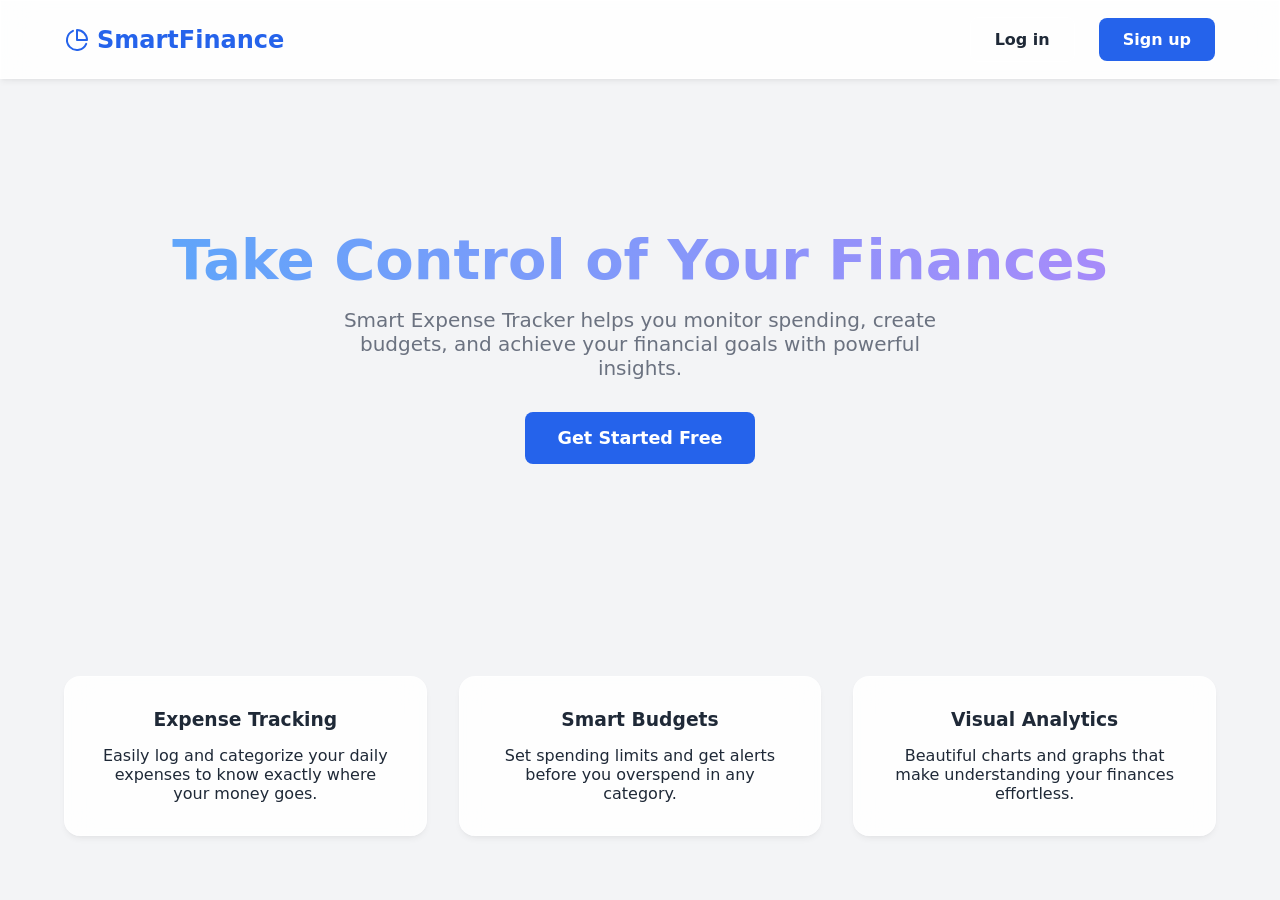
<file: frontend/index.html>
<!DOCTYPE html>
<html lang="en">
<head>
    <meta charset="UTF-8">
    <meta name="viewport" content="width=device-width, initial-scale=1.0">
    <title>SmartFinance</title>
    <link rel="stylesheet" href="css/style.css">
</head>
<body>
    <nav class="navbar glass">
        <div class="logo">
            <svg xmlns="http://www.w3.org/2000/svg" width="24" height="24" viewBox="0 0 24 24" fill="none" stroke="currentColor" stroke-width="2" stroke-linecap="round" stroke-linejoin="round"><path d="M21.21 15.89A10 10 0 1 1 8 2.83"></path><path d="M22 12A10 10 0 0 0 12 2v10z"></path></svg>
            SmartFinance
        </div>
        <div class="nav-links">
            <a href="login.html" class="btn btn-outline">Log in</a>
            <a href="register.html" class="btn btn-primary">Sign up</a>
        </div>
    </nav>

    <main class="hero">
        <h1>Take Control of Your Finances</h1>
        <p>Smart Expense Tracker helps you monitor spending, create budgets, and achieve your financial goals with powerful insights.</p>
        <div style="display: flex; gap: 1rem;">
            <a href="register.html" class="btn btn-primary" style="padding: 1rem 2rem; font-size: 1.1rem;">Get Started Free</a>
        </div>
    </main>

    <section class="features">
        <div class="feature-card glass">
            <h3 style="margin-bottom: 1rem;">Expense Tracking</h3>
            <p class="text-muted">Easily log and categorize your daily expenses to know exactly where your money goes.</p>
        </div>
        <div class="feature-card glass">
            <h3 style="margin-bottom: 1rem;">Smart Budgets</h3>
            <p class="text-muted">Set spending limits and get alerts before you overspend in any category.</p>
        </div>
        <div class="feature-card glass">
            <h3 style="margin-bottom: 1rem;">Visual Analytics</h3>
            <p class="text-muted">Beautiful charts and graphs that make understanding your finances effortless.</p>
        </div>
    </section>

    <script src="js/api.js"></script>
    <script src="js/auth.js"></script>
</body>
</html>
</file>
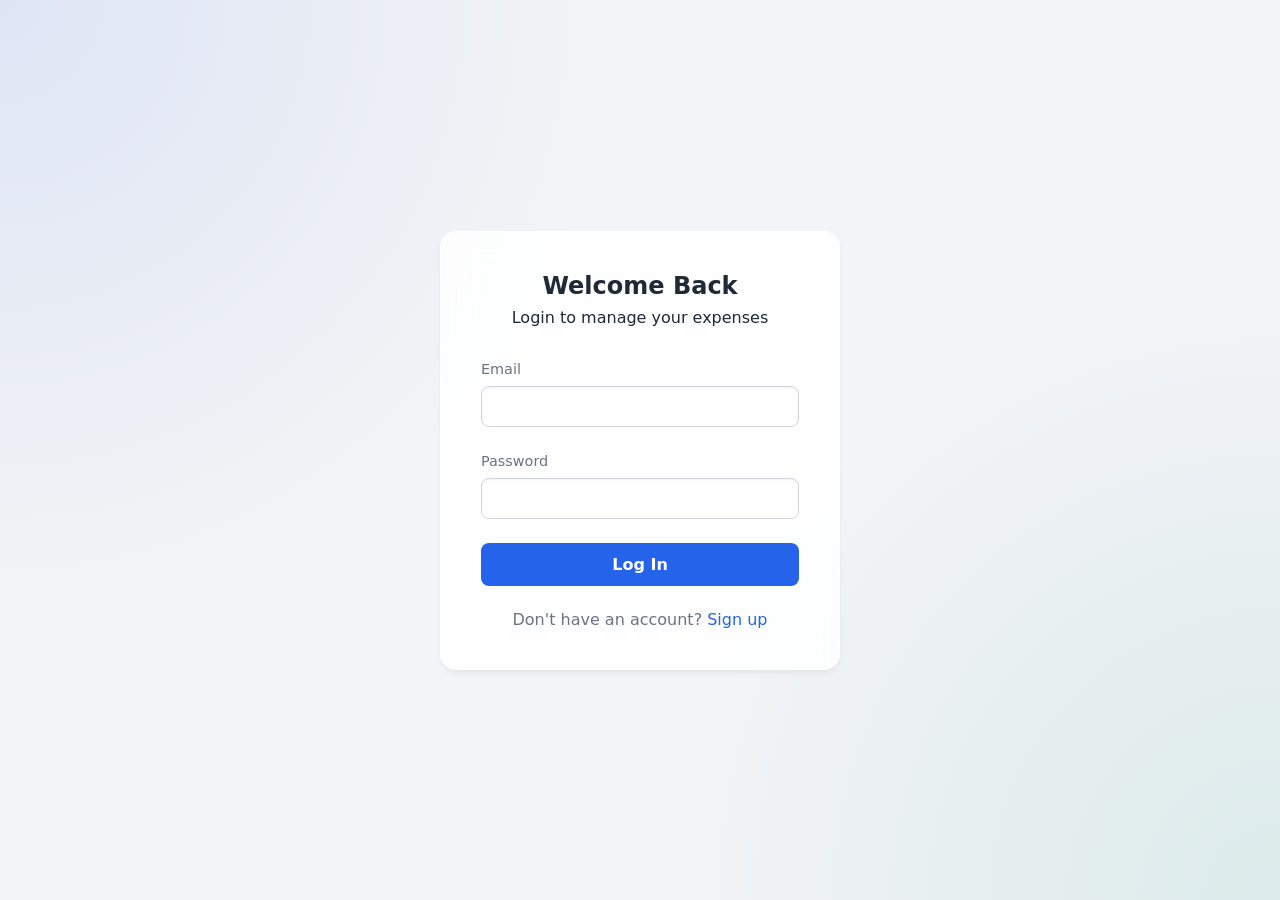
<file: frontend/login.html>
<!DOCTYPE html>
<html lang="en">
<head>
    <meta charset="UTF-8">
    <meta name="viewport" content="width=device-width, initial-scale=1.0">
    <title>Login - SmartFinance</title>
    <link rel="stylesheet" href="css/style.css">
</head>
<body>
    <div class="auth-container">
        <div class="auth-card glass">
            <h2>Welcome Back</h2>
            <p class="text-muted">Login to manage your expenses</p>
            
            <form id="loginForm">
                <div class="form-group">
                    <label>Email</label>
                    <input type="email" id="email" class="input-field" required />
                </div>
                <div class="form-group">
                    <label>Password</label>
                    <input type="password" id="password" class="input-field" required />
                </div>
                <button type="submit" class="btn btn-primary" style="width: 100%;">Log In</button>
            </form>
            
            <p style="text-align: center; margin-top: 1.5rem; color: var(--text-muted);">
                Don't have an account? <a href="register.html">Sign up</a>
            </p>
        </div>
    </div>

    <script src="js/api.js"></script>
    <script src="js/auth.js"></script>
    <script>
        document.getElementById('loginForm').addEventListener('submit', async (e) => {
            e.preventDefault();
            const email = document.getElementById('email').value;
            const password = document.getElementById('password').value;
            const success = await login(email, password);
            if (success) {
                window.location.href = 'dashboard.html';
            }
        });
    </script>
</body>
</html>
</file>
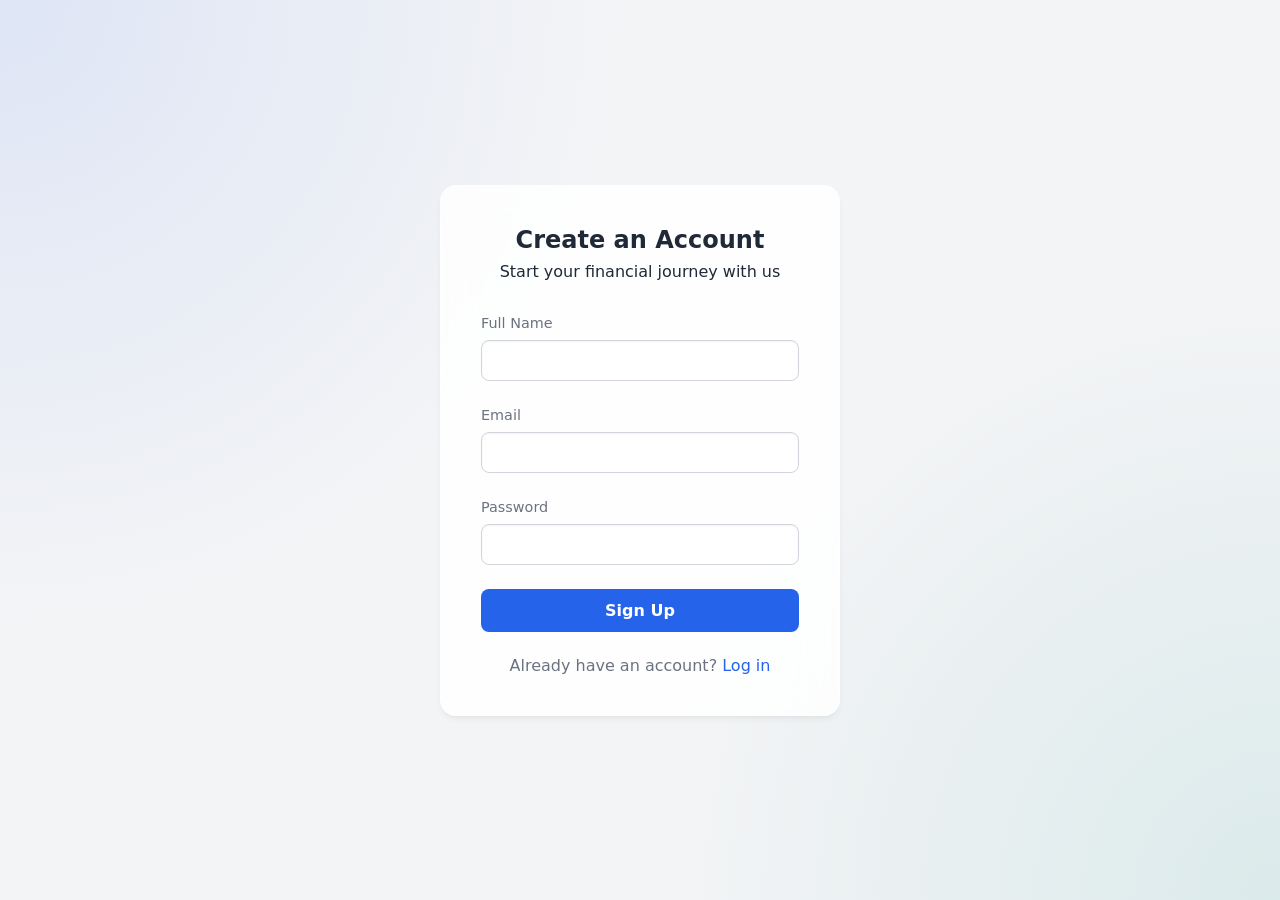
<file: frontend/register.html>
<!DOCTYPE html>
<html lang="en">
<head>
    <meta charset="UTF-8">
    <meta name="viewport" content="width=device-width, initial-scale=1.0">
    <title>Register - SmartFinance</title>
    <link rel="stylesheet" href="css/style.css">
</head>
<body>
    <div class="auth-container">
        <div class="auth-card glass">
            <h2>Create an Account</h2>
            <p class="text-muted">Start your financial journey with us</p>
            
            <form id="registerForm">
                <div class="form-group">
                    <label>Full Name</label>
                    <input type="text" id="fullName" class="input-field" required />
                </div>
                <div class="form-group">
                    <label>Email</label>
                    <input type="email" id="email" class="input-field" required />
                </div>
                <div class="form-group">
                    <label>Password</label>
                    <input type="password" id="password" class="input-field" required />
                </div>
                <button type="submit" class="btn btn-primary" style="width: 100%;">Sign Up</button>
            </form>
            
            <p style="text-align: center; margin-top: 1.5rem; color: var(--text-muted);">
                Already have an account? <a href="login.html">Log in</a>
            </p>
        </div>
    </div>

    <script src="js/api.js"></script>
    <script src="js/auth.js"></script>
    <script>
        document.getElementById('registerForm').addEventListener('submit', async (e) => {
            e.preventDefault();
            const fullName = document.getElementById('fullName').value;
            const email = document.getElementById('email').value;
            const password = document.getElementById('password').value;
            const success = await register(fullName, email, password);
            if (success) {
                alert("Registration successful, please login.");
                window.location.href = 'login.html';
            }
        });
    </script>
</body>
</html>
</file>
<file: frontend/css/style.css>
:root {
  --primary: #2563EB;
  --primary-hover: #1D4ED8;
  --secondary: #0D9488;
  --background: #F3F4F6;
  --surface: #FFFFFF;
  --text: #1F2937;
  --text-muted: #6B7280;
  --danger: #EF4444;
  --danger-hover: #DC2626;
  --success: #10B981;
  --warning: #F59E0B;
  --glass-bg: rgba(255, 255, 255, 0.85);
  --glass-border: rgba(255, 255, 255, 0.6);
  --glass-shadow: 0 4px 6px -1px rgba(0, 0, 0, 0.05), 0 2px 4px -1px rgba(0, 0, 0, 0.03);
}

* {
  margin: 0;
  padding: 0;
  box-sizing: border-box;
  font-family: 'Inter', system-ui, -apple-system, sans-serif;
}

body {
  background-color: var(--background);
  color: var(--text);
  min-height: 100vh;
  display: flex;
  flex-direction: column;
}

a {
  color: var(--primary);
  text-decoration: none;
  transition: color 0.2s;
}

a:hover {
  color: var(--primary-hover);
}

.glass {
  background: var(--glass-bg);
  backdrop-filter: blur(16px);
  -webkit-backdrop-filter: blur(16px);
  border: 1px solid var(--glass-border);
  box-shadow: var(--glass-shadow);
}

.btn {
  display: inline-flex;
  align-items: center;
  justify-content: center;
  padding: 0.75rem 1.5rem;
  border-radius: 0.5rem;
  font-weight: 600;
  cursor: pointer;
  transition: all 0.2s;
  border: none;
  font-size: 1rem;
}

.btn-primary {
  background-color: var(--primary);
  color: white;
}

.btn-primary:hover {
  background-color: var(--primary-hover);
}

.btn-danger {
  background-color: var(--danger);
  color: white;
}

.btn-danger:hover {
  background-color: var(--danger-hover);
}

.btn-outline {
  background-color: transparent;
  border: 1px solid var(--glass-border);
  color: var(--text);
}

.btn-outline:hover {
  background-color: rgba(255, 255, 255, 0.05);
}

.input-field {
  width: 100%;
  padding: 0.75rem 1rem;
  border-radius: 0.5rem;
  background-color: #FFFFFF;
  border: 1px solid #D1D5DB;
  color: var(--text);
  margin-top: 0.5rem;
  box-shadow: inset 0 1px 2px rgba(0,0,0,0.05);
}

.input-field:focus {
  outline: none;
  border-color: var(--primary);
}

.hidden {
  display: none !important;
}

/* Auth Container */
.auth-container {
  display: flex;
  align-items: center;
  justify-content: center;
  min-height: 100vh;
  padding: 2rem;
  background: radial-gradient(circle at top left, rgba(37, 99, 235, 0.1), transparent 40%),
              radial-gradient(circle at bottom right, rgba(13, 148, 136, 0.1), transparent 40%);
}

.auth-card {
  width: 100%;
  max-width: 400px;
  padding: 2.5rem;
  border-radius: 1rem;
}

.auth-card h2 {
  margin-bottom: 0.5rem;
  text-align: center;
}

.auth-card p.text-muted {
  margin-bottom: 2rem;
  text-align: center;
}

.form-group {
  margin-bottom: 1.5rem;
}

.form-group label {
  font-weight: 500;
  font-size: 0.9rem;
  color: var(--text-muted);
}

/* Navbar */
.navbar {
  display: flex;
  justify-content: space-between;
  align-items: center;
  padding: 1rem 5%;
  position: sticky;
  top: 0;
  z-index: 100;
  border-bottom: 1px solid var(--glass-border);
}

.logo {
  font-size: 1.5rem;
  font-weight: 700;
  color: var(--primary);
  display: flex;
  align-items: center;
  gap: 0.5rem;
}

.nav-links {
  display: flex;
  gap: 1.5rem;
  align-items: center;
}

/* Landing Page */
.hero {
  flex: 1;
  display: flex;
  flex-direction: column;
  align-items: center;
  justify-content: center;
  text-align: center;
  padding: 4rem 1rem;
}

.hero h1 {
  font-size: 3.5rem;
  margin-bottom: 1rem;
  background: linear-gradient(to right, #60a5fa, #a78bfa);
  -webkit-background-clip: text;
  -webkit-text-fill-color: transparent;
}

.hero p {
  font-size: 1.25rem;
  color: var(--text-muted);
  max-width: 600px;
  margin-bottom: 2rem;
}

.features {
  display: grid;
  grid-template-columns: repeat(auto-fit, minmax(250px, 1fr));
  gap: 2rem;
  padding: 4rem 5%;
}

.feature-card {
  padding: 2rem;
  border-radius: 1rem;
  text-align: center;
  transition: transform 0.3s;
}

.feature-card:hover {
  transform: translateY(-5px);
}

/* Dashboard Layout */
.dashboard-layout {
  display: flex;
  height: 100vh;
  overflow: hidden;
}

.sidebar {
  width: 260px;
  border-right: 1px solid var(--glass-border);
  padding: 2rem 1.5rem;
  display: flex;
  flex-direction: column;
}

.sidebar-nav {
  margin-top: 2rem;
  flex: 1;
}

.sidebar-nav ul {
  list-style: none;
}

.sidebar-nav li {
  padding: 1rem;
  border-radius: 0.5rem;
  cursor: pointer;
  margin-bottom: 0.5rem;
  display: flex;
  align-items: center;
  gap: 0.75rem;
  color: var(--text-muted);
  transition: all 0.2s;
}

.sidebar-nav li:hover {
  background-color: rgba(37, 99, 235, 0.05);
  color: var(--text);
}

.sidebar-nav li.active {
  background-color: rgba(37, 99, 235, 0.1);
  color: var(--primary);
  font-weight: 600;
}

.main-content {
  flex: 1;
  padding: 2rem 3rem;
  overflow-y: auto;
}

.topbar {
  display: flex;
  justify-content: space-between;
  align-items: center;
  margin-bottom: 2rem;
}

.summary-cards {
  display: grid;
  grid-template-columns: repeat(auto-fit, minmax(220px, 1fr));
  gap: 1.5rem;
  margin-bottom: 2.5rem;
}

.summary-card {
  padding: 1.5rem;
  border-radius: 1rem;
}

.summary-card h4 {
  color: var(--text-muted);
  font-size: 0.9rem;
  margin-bottom: 0.5rem;
  font-weight: 500;
}

.summary-card .value {
  font-size: 2rem;
  font-weight: 700;
}

.text-danger { color: var(--danger); }
.text-warning { color: var(--warning); }
.text-success { color: var(--success); }

/* Charts */
.charts-grid {
  display: grid;
  grid-template-columns: 1fr 1fr;
  gap: 2rem;
  margin-bottom: 2.5rem;
}

.chart-container {
  padding: 1.5rem;
  border-radius: 1rem;
  height: 350px;
  overflow: hidden;
  display: flex;
  flex-direction: column;
}

.chart-container canvas {
  flex: 1;
  min-height: 0;
  width: 100% !important;
}

/* Tables */
.table-container {
  padding: 1.5rem;
  border-radius: 1rem;
}

.table {
  width: 100%;
  border-collapse: collapse;
}

.table th, .table td {
  padding: 1rem;
  text-align: left;
  border-bottom: 1px solid rgba(0,0,0,0.05);
}

.table th {
  color: var(--text-muted);
  font-weight: 600;
}

/* Modal */
.modal-overlay {
  position: fixed;
  inset: 0;
  background: rgba(255, 255, 255, 0.3);
  backdrop-filter: blur(4px);
  display: flex;
  align-items: center;
  justify-content: center;
  z-index: 1000;
}

.modal-content {
  width: 100%;
  max-width: 450px;
  padding: 2rem;
  border-radius: 1rem;
}

/* Filter Bar */
.filter-grid {
  display: grid;
  grid-template-columns: repeat(auto-fit, minmax(150px, 1fr));
  gap: 1rem;
}

.filter-group {
  display: flex;
  flex-direction: column;
}

.filter-label {
  font-size: 0.8rem;
  font-weight: 600;
  color: var(--text-muted);
  text-transform: uppercase;
  letter-spacing: 0.04em;
  margin-bottom: 0.35rem;
}

.filter-input {
  margin-top: 0 !important;
  padding: 0.6rem 0.85rem !important;
  font-size: 0.9rem !important;
}

/* ── Category Grid ─────────────────────────────────────────────────────── */
.category-grid {
  display: grid;
  grid-template-columns: repeat(auto-fill, minmax(260px, 1fr));
  gap: 1.5rem;
  margin-bottom: 2rem;
}

.category-card {
  background: var(--glass-bg);
  backdrop-filter: blur(16px);
  -webkit-backdrop-filter: blur(16px);
  border: 1px solid var(--glass-border);
  box-shadow: var(--glass-shadow);
  border-radius: 1rem;
  padding: 1.5rem;
  display: flex;
  flex-direction: column;
  gap: 0.75rem;
  transition: transform 0.2s, box-shadow 0.2s;
  position: relative;
}

.category-card:hover {
  transform: translateY(-3px);
  box-shadow: 0 8px 24px rgba(37, 99, 235, 0.1);
}

.category-card-icon {
  width: 42px;
  height: 42px;
  border-radius: 0.75rem;
  background: rgba(37, 99, 235, 0.1);
  display: flex;
  align-items: center;
  justify-content: center;
  color: var(--primary);
  font-size: 1.25rem;
  font-weight: 700;
}

.category-card-name {
  font-size: 1.1rem;
  font-weight: 700;
  color: var(--text);
  word-break: break-word;
}

.category-card-stats {
  display: flex;
  gap: 1.5rem;
}

.category-stat {
  display: flex;
  flex-direction: column;
}

.category-stat-label {
  font-size: 0.75rem;
  color: var(--text-muted);
  font-weight: 600;
  text-transform: uppercase;
  letter-spacing: 0.04em;
}

.category-stat-value {
  font-size: 1.05rem;
  font-weight: 700;
  color: var(--text);
  margin-top: 0.1rem;
}

.category-card-total {
  font-size: 1.4rem;
  font-weight: 800;
  color: var(--primary);
}

.category-card-actions {
  display: flex;
  gap: 0.5rem;
  margin-top: 0.5rem;
}

.category-card-actions .btn {
  flex: 1;
  font-size: 0.82rem;
  padding: 0.5rem 0.75rem;
}

.category-empty {
  grid-column: 1 / -1;
  text-align: center;
  padding: 4rem 2rem;
  color: var(--text-muted);
}

.category-empty-icon {
  font-size: 3rem;
  margin-bottom: 1rem;
}

.category-empty h3 {
  margin-bottom: 0.5rem;
  color: var(--text);
}
</file>
